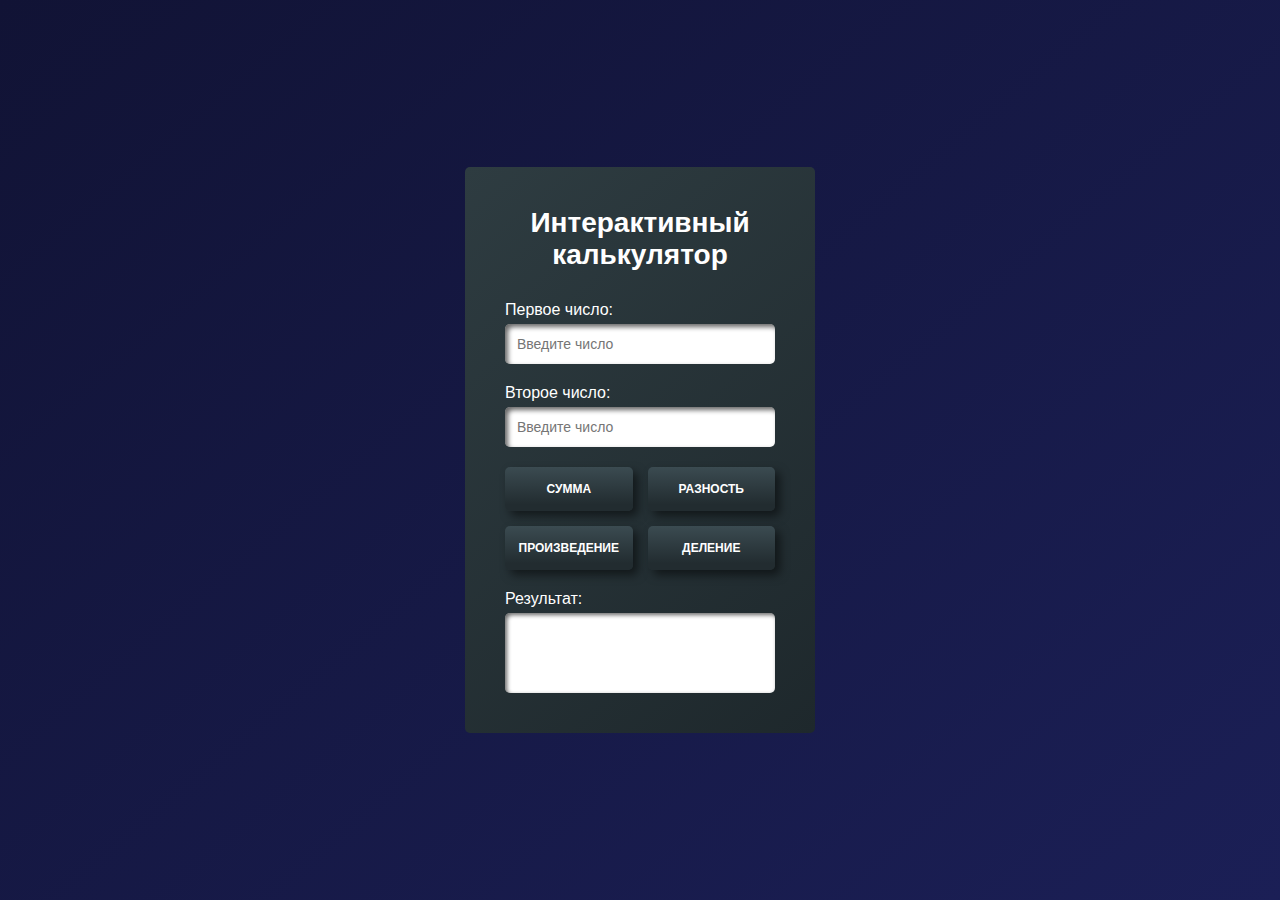
<file: Project task 04/index.html>
<!DOCTYPE html>
<html lang="ru">
<head>
    <meta charset="UTF-8">
    <meta name="viewport" content="width=device-width, initial-scale=1.0">
    <title>Интерактивный калькулятор - Кейс-задача №4</title>
    <!-- Подключение стилей -->
    <link rel="stylesheet" href="styles.css">
</head>
<body>
    <!-- Основной блок -->
    <div class="calculatorContainer">

        <!-- Заголовок -->
        <h1>Интерактивный калькулятор</h1>

        <!-- Блок с окнами ввода -->
        <div class="inputGroup">
            <label for="number1">Первое число:</label>
            <input type="number" id="number1" placeholder="Введите число">
        </div>

        <div class="inputGroup">
            <label for="number2">Второе число:</label>
            <input type="number" id="number2" placeholder="Введите число">
        </div>

        <!-- Блок кнопок -->
        <div class="btContainer">
            <button class="btSum" onclick="calculateSum()">Сумма</button>
            <button class="btSubtract" onclick="calculateSubtract()">Разность</button>
            <button class="btMultiply " onclick="calculateMultiply()">Произведение</button>
            <button class="btDivide" onclick="calculateDivide()">Деление</button>
        </div>

        <!-- Окно вывода результата -->
        <div class="resultContainer">
            <label class="resultLabel">Результат:</label>
            <div class="resultWindow" id="result"></div>
        </div>
    </div>

    <!-- Подключение JavaScript -->
    <script src="main.js"></script>
</body>
</html>
</file>
<file: Project task 04/styles.css>
* {
    /* Сброс настроек */
    margin: 0;
    padding: 0;
    /* Меняем поведение блочной модели! */
    box-sizing: border-box;
    }
/* Общие настройки оформления */
body {
    /* Шрифт для калькулятора */
    font-family: 'Roboto', sans-serif;
    /* Линейный градиент для фона страницы */
    background: linear-gradient(140deg, #111335 0%, #1b1f56 100%);
    /* Позиционирование */
    min-height: 100vh;
    /* Центрирование */
    display: flex;
    /* Выравнивание по горизонтали */
    justify-content: center;
    /* Выравнивание по вертикали */
    align-items: center;
    /* Отступы внутри */
    padding: 20px;
    }

.calculatorContainer {
    /* Фон основания */
    background: linear-gradient(140deg, #2e3c41 0%, #1e282c 100%);
    /* Скругление углов */
    border-radius: 5px;
    /* Отступы внутри */
    padding: 40px;
    /* Ширина */
    max-width: 350px;
    width: 100%;
    }

h1 {
    /* Выравнивание текста по центру */
    text-align: center;
    /* Цвет текста */
    color: #ffffff;
    /* Отступ снизу */
    margin-bottom: 30px;
    /* Размер шрифта */
    font-size: 28px;
    }

.inputGroup {
    /* Отступ снизу */
    margin-bottom: 20px;
    }

label {
    /* Позиционирование названий окон ввода */
    display: block;
    /* Отступ снизу */
    margin-bottom: 5px;
    /* Цвет шрифта */
    color: #ffffff;
    /* Толщина шрифта */
    font-weight: 500;
    }

input[type="number"] {
    /* Позиционирование в родительском элементе */
    width: 100%;
    /* Отступы внутри */
    padding: 12px;
    /* Фон элемента */
    background: #ffffff;
    border: 0px solid #1a2225;
    border: none;
    /* Тень для глубины табло */
    box-shadow:inset 3px 3px 5px rgba(0, 0, 0, 0.6);
    /* Скругление углов */
    border-radius: 5px;
    /* Размер шрифта */
    font-size: 14px;
    }

input[type="number"]:focus {
    outline: none;
    border: 0px;
    }

.btContainer {
    /* grid позиционирование в ячейках */
    display: grid; 
    /* grid позиционирование в ячейках */
    grid-template-columns: repeat(2, 1fr);
    /* Расстояние между элементами */
    gap: 15px;
    /* Отступ снизу */
    margin-bottom: 20px;
    /* Переход для плавной анимации */
    transition: transform 0.2s ease, box-shadow 0.2s ease;
    }

button {
    /* Отступ */
    padding: 15px 5px;
    /* Размер шрифта */
    font-size: 12px;
    /* Толщина шрифта */
    font-weight: 600;
    /* Рамка 0 */
    border: 0px;
    /* Скругление углов */
    border-radius: 5px;
    /* Цвет шрифта */
    color: white;
    /* Заглавные буквы */
    text-transform: uppercase;
    /* Переход для плавных анимаций */
    transition: transform 0.2s ease, box-shadow 0.2s ease;
    /* Тень для создания эффекта глубины */
    box-shadow: 5px 5px 10px rgba(0, 0, 0, 0.5);
    }

button:hover {
    /* Курсор при наведении */
    cursor: pointer;
    /* Тень при наведении */
    box-shadow: 5px 5px 20px rgba(0, 0, 0, 0.7);
    }

button:active {
    /* Уменьшение при нажатии */
    transform: scale(0.95);
    }

.btSum {
    /* Градиент */
    background: linear-gradient(180deg, #3b4b51 0%, #222c30 85%);
    }

.btSubtract {
    /* Градиент */
    background: linear-gradient(180deg, #3b4b51 0%, #222c30 85%);
    }

.btMultiply  {
    /* Градиент */
    background: linear-gradient(180deg, #3b4b51 0%, #222c30 85%);
    }

.btDivide {
    /* Градиент */
    background: linear-gradient(180deg, #3b4b51 0%, #222c30 85%);
    }

.resultContainer {
    margin-top: 20px;
    }

.resultLabel {
    /* Позиционирование названия окона результата */
    display: block;
    /* Отступ снизу */
    margin-bottom: 5px;
    /* Цвет шрифта */
    color: #ffffff;
    /* Толщина шрифта */
    font-weight: 500;
    }

.resultWindow {
    /* Ширина */
    width: 100%;
    /* Высота */
    min-height: 80px;
    /* Отступ */
    padding: 15px;
    /* Скругление углов */
    border-radius: 5px;
    /* Рамка 0 */
    border: 0px;
    /* Тень для создания эффекта глубины */
    box-shadow:inset 2px 2px 4px rgba(0, 0, 0, 0.6);
    /* Фон элемента - "по умолчанию") */
    background: #ffffff;
    /* Размер шрифта */
    font-size: 16px;
    /* Цвет шрифта */
    color: #1a2718;
    /* Выравнивание текста */
    text-align: center;
    /* Позиционирование */
    display: flex;
    align-items: center;
    justify-content: center;
    /* Перенос слов */
    overflow-wrap: break-word;
    }

    .resultWindow.success {
    /* Фон элемента - "Ok") */
    background: green;
    /* Цвет шрифта */
    color: #ffffff;
    }

    .resultWindow.error {
    /* Фон элемента - "Error") */
    background: #ff0000;
    /* Цвет шрифта */
    color: #ffffff;
    }
</file>
